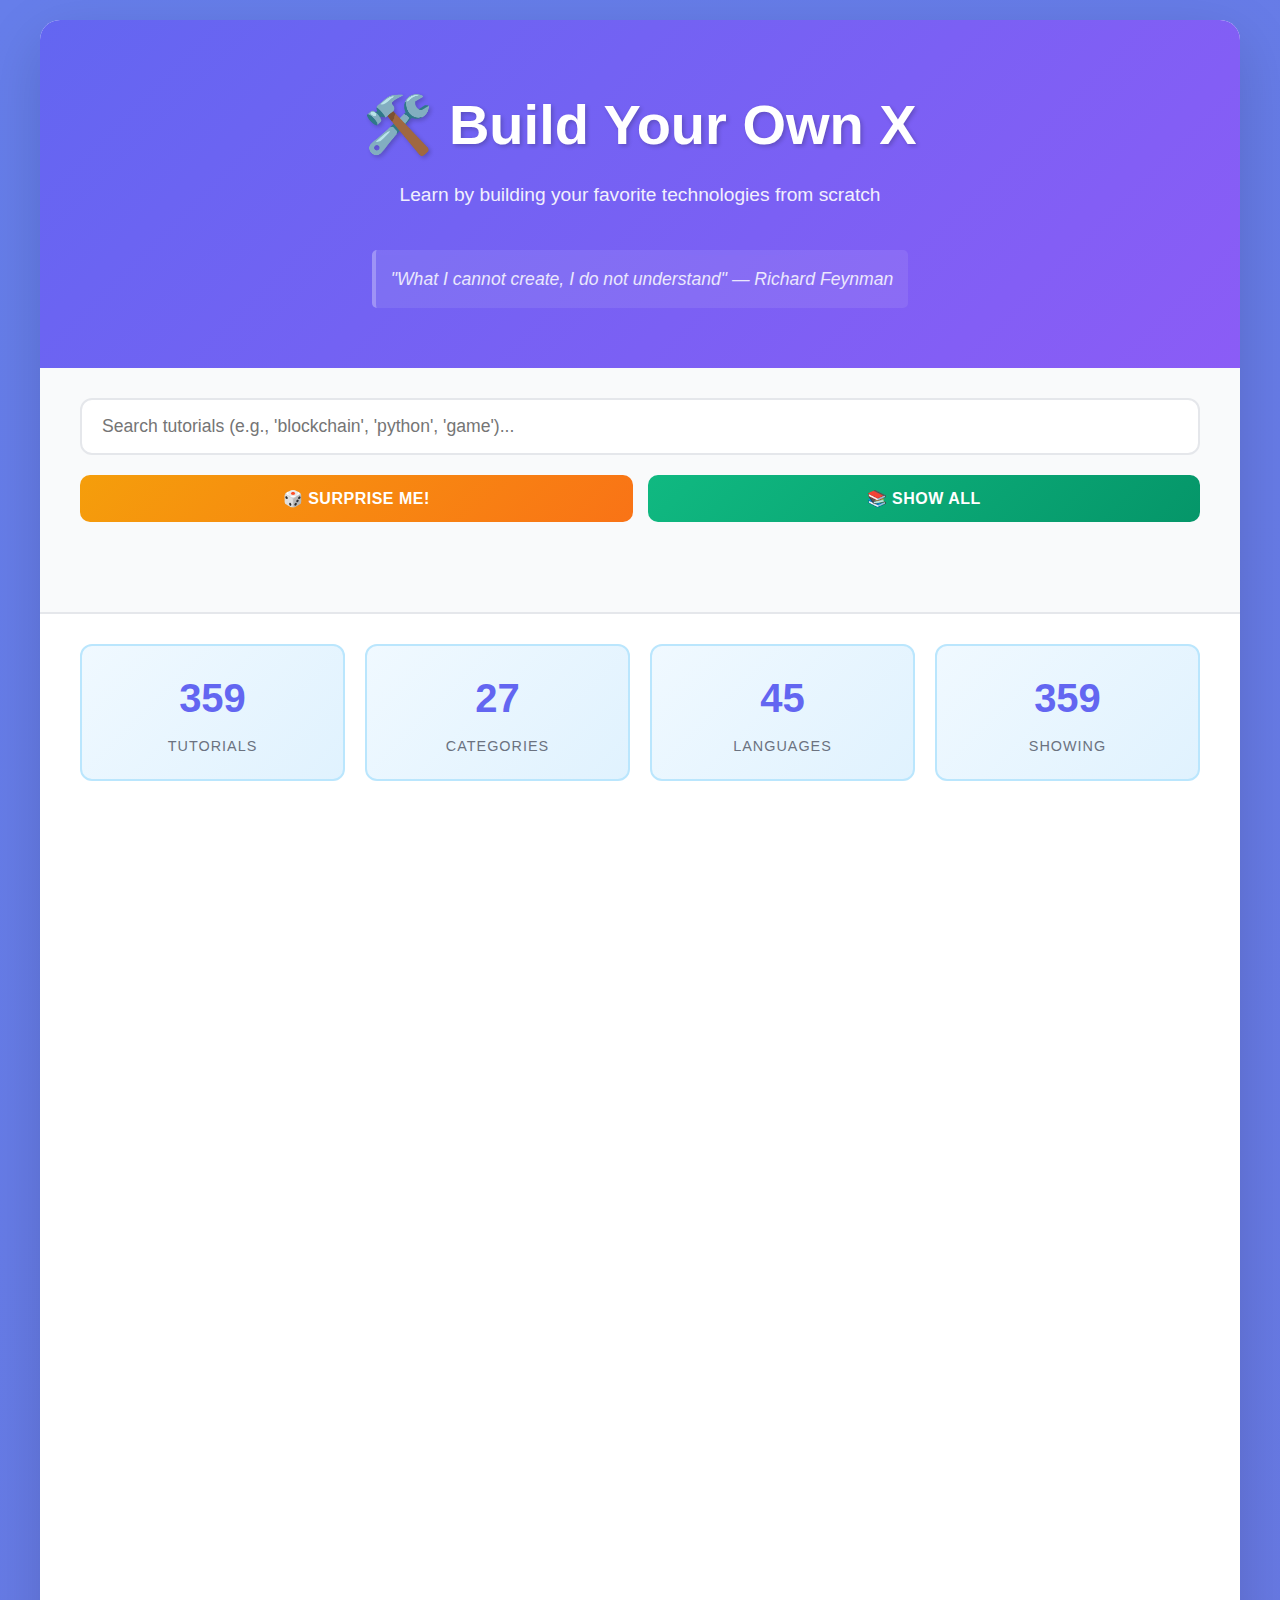
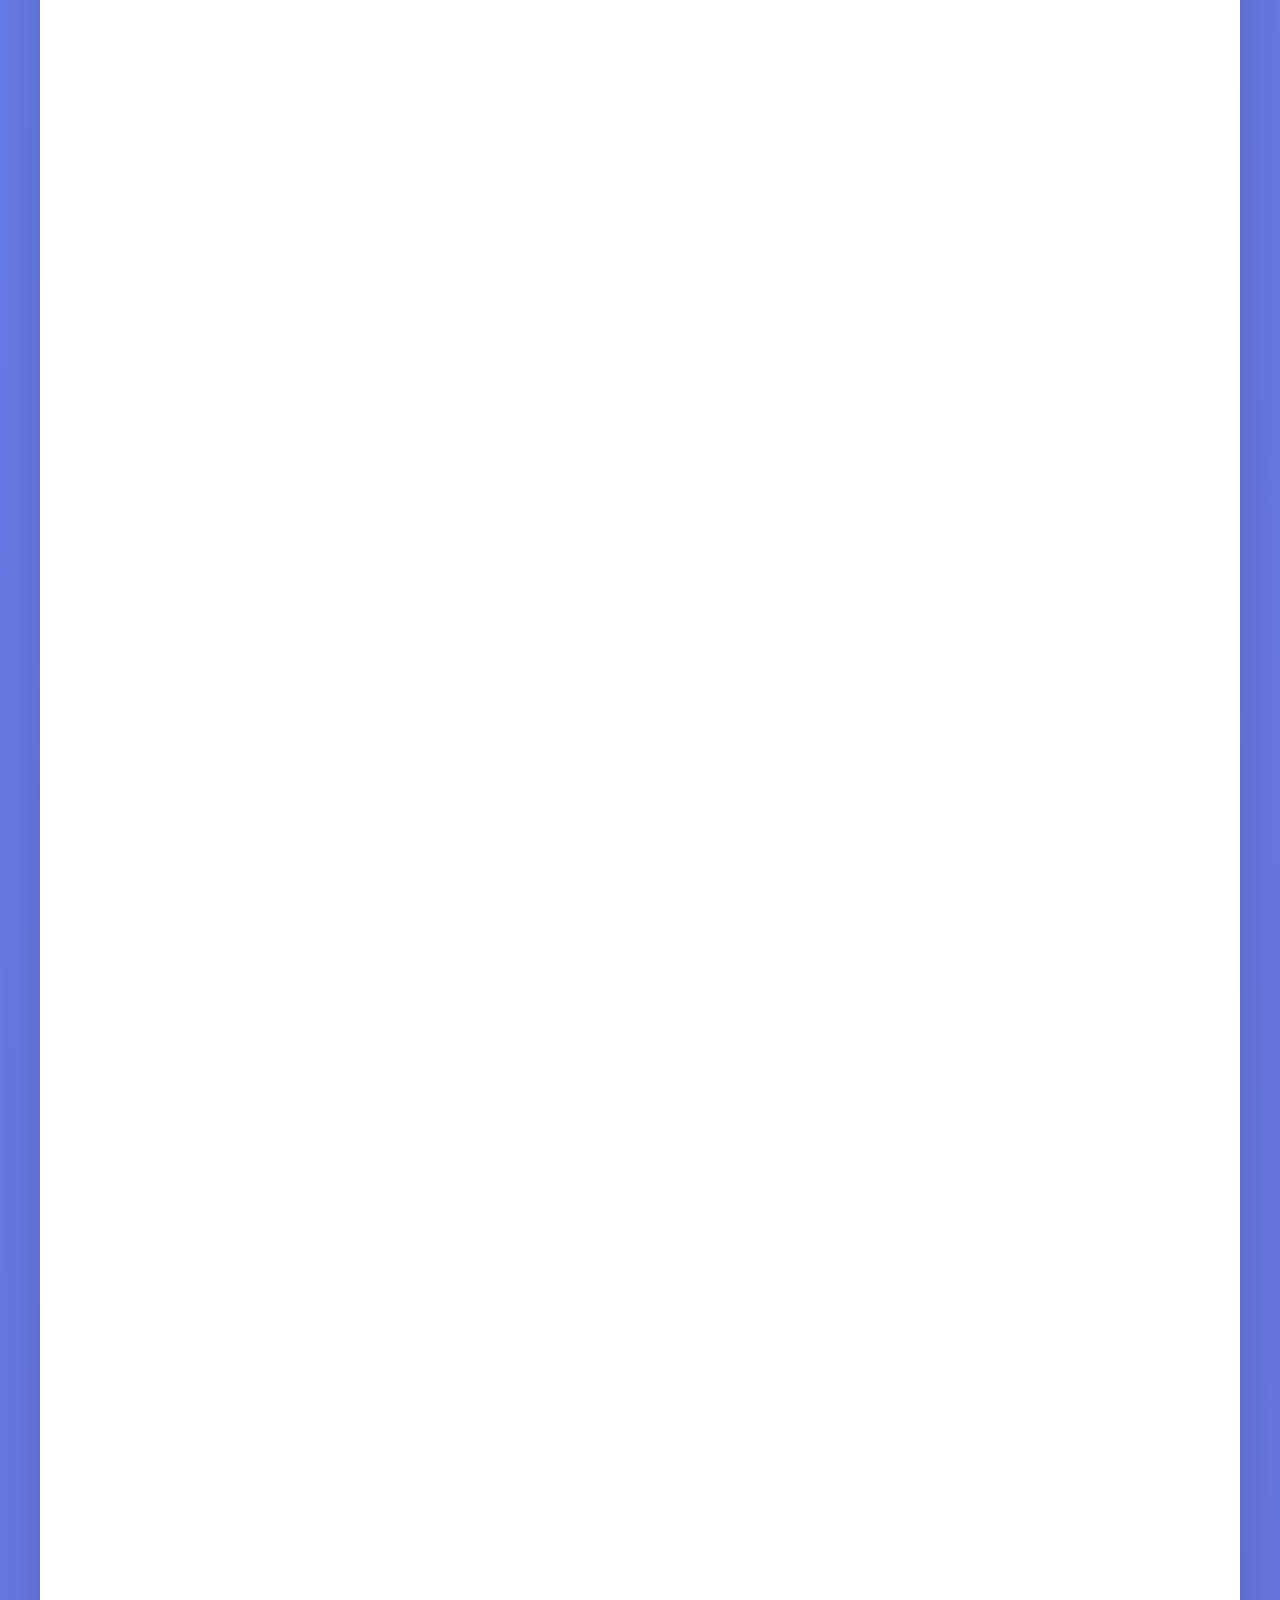
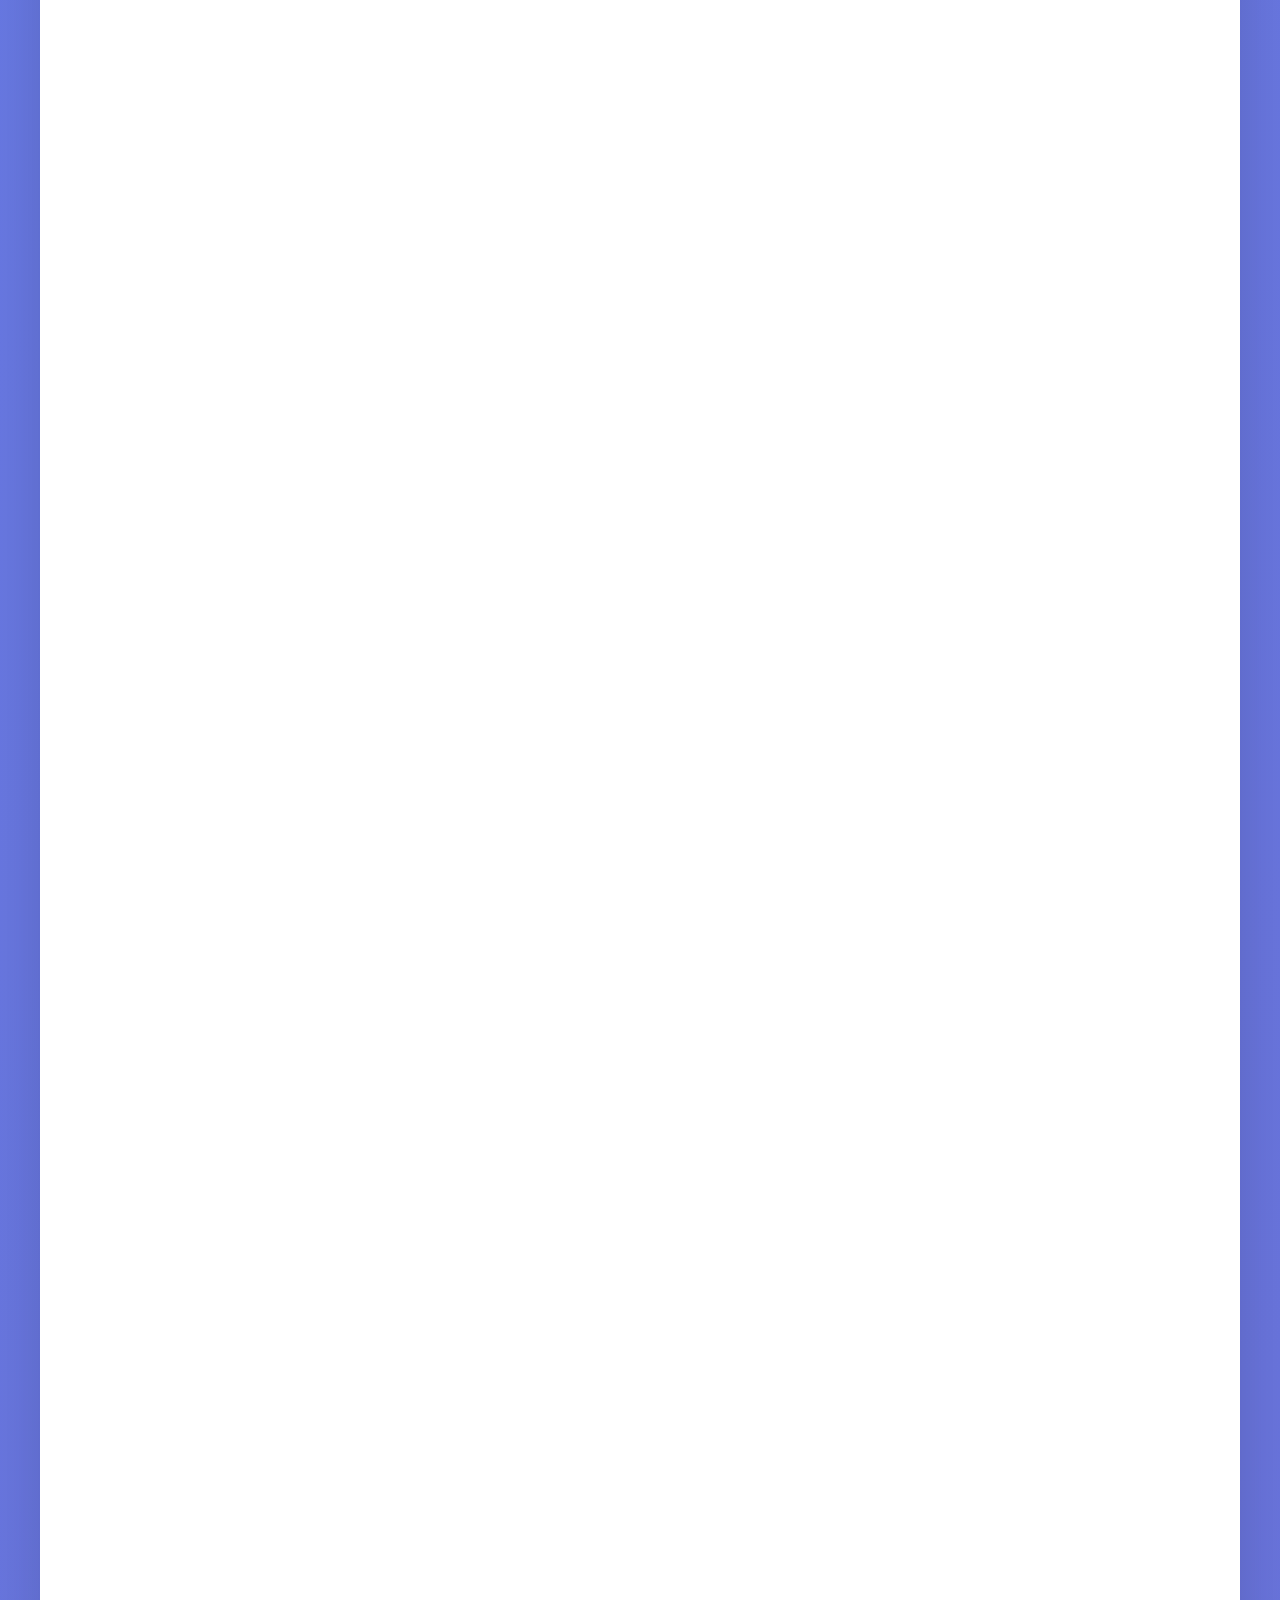
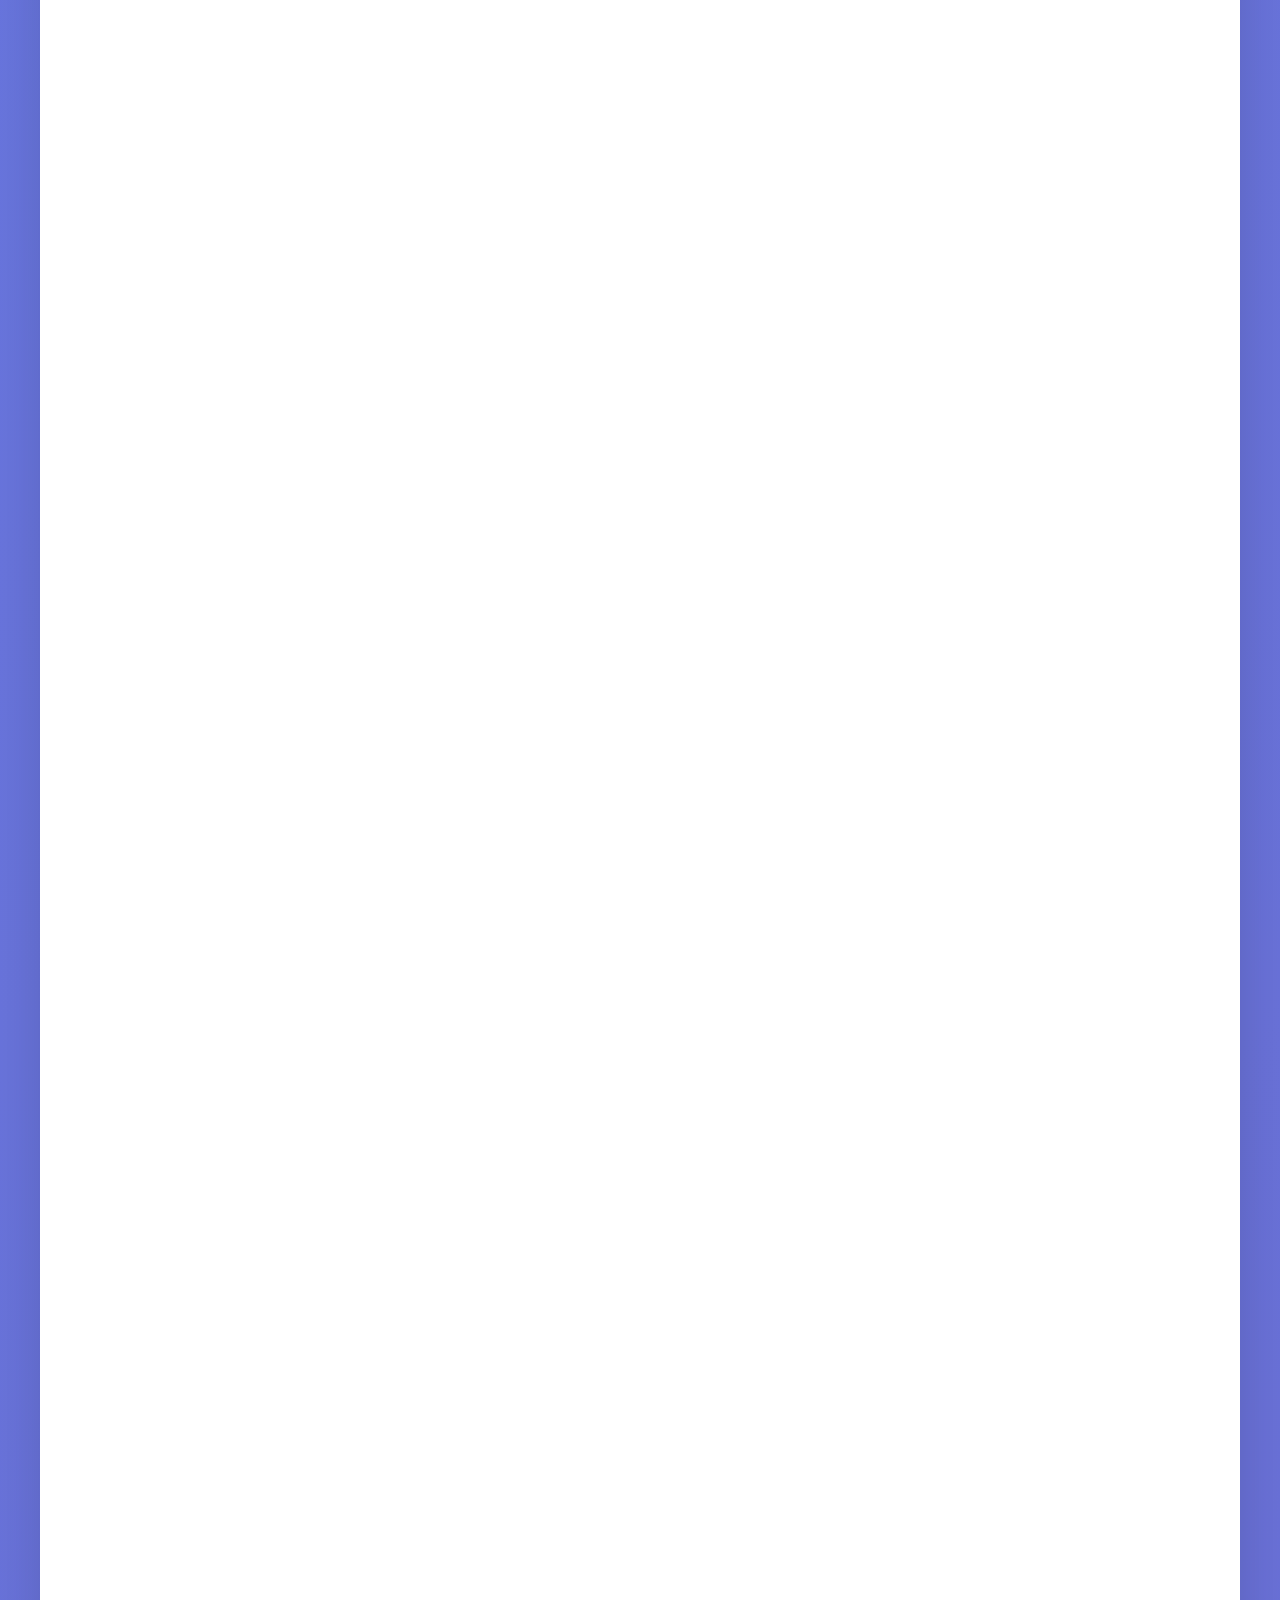
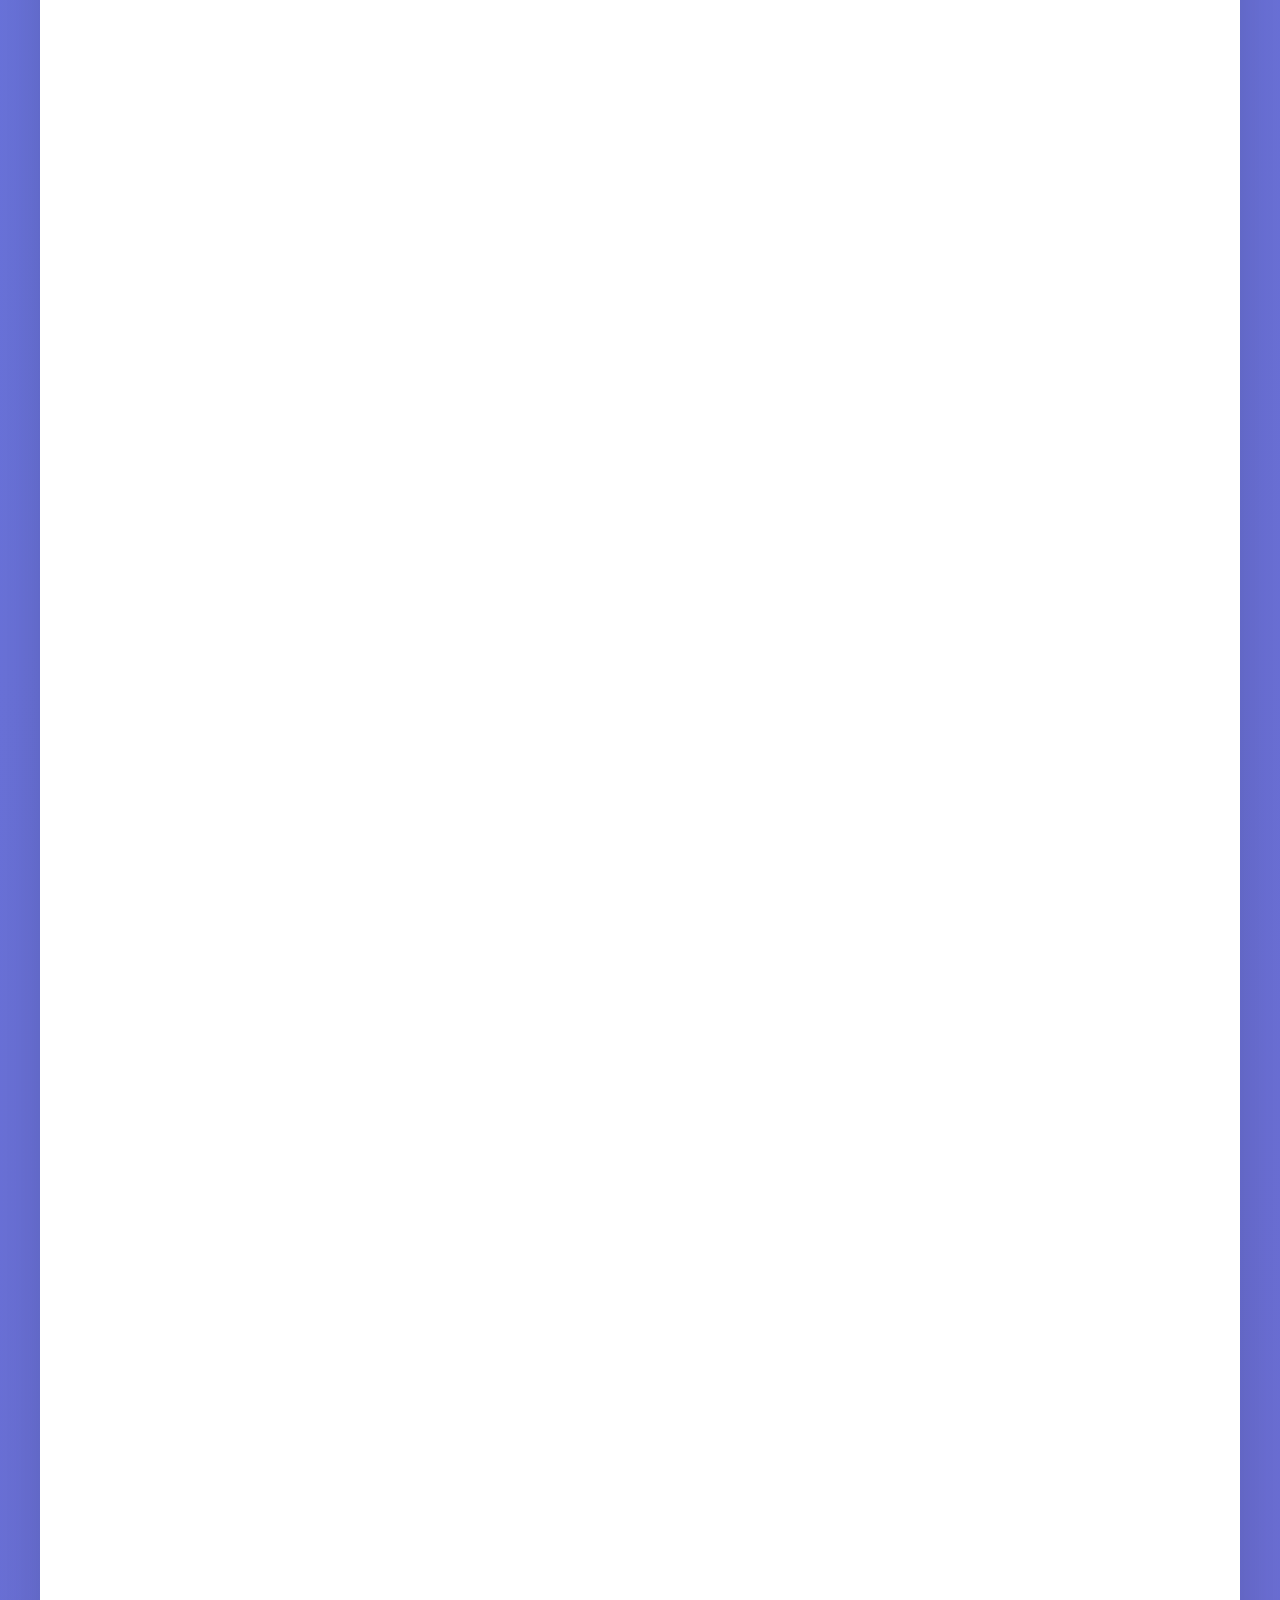
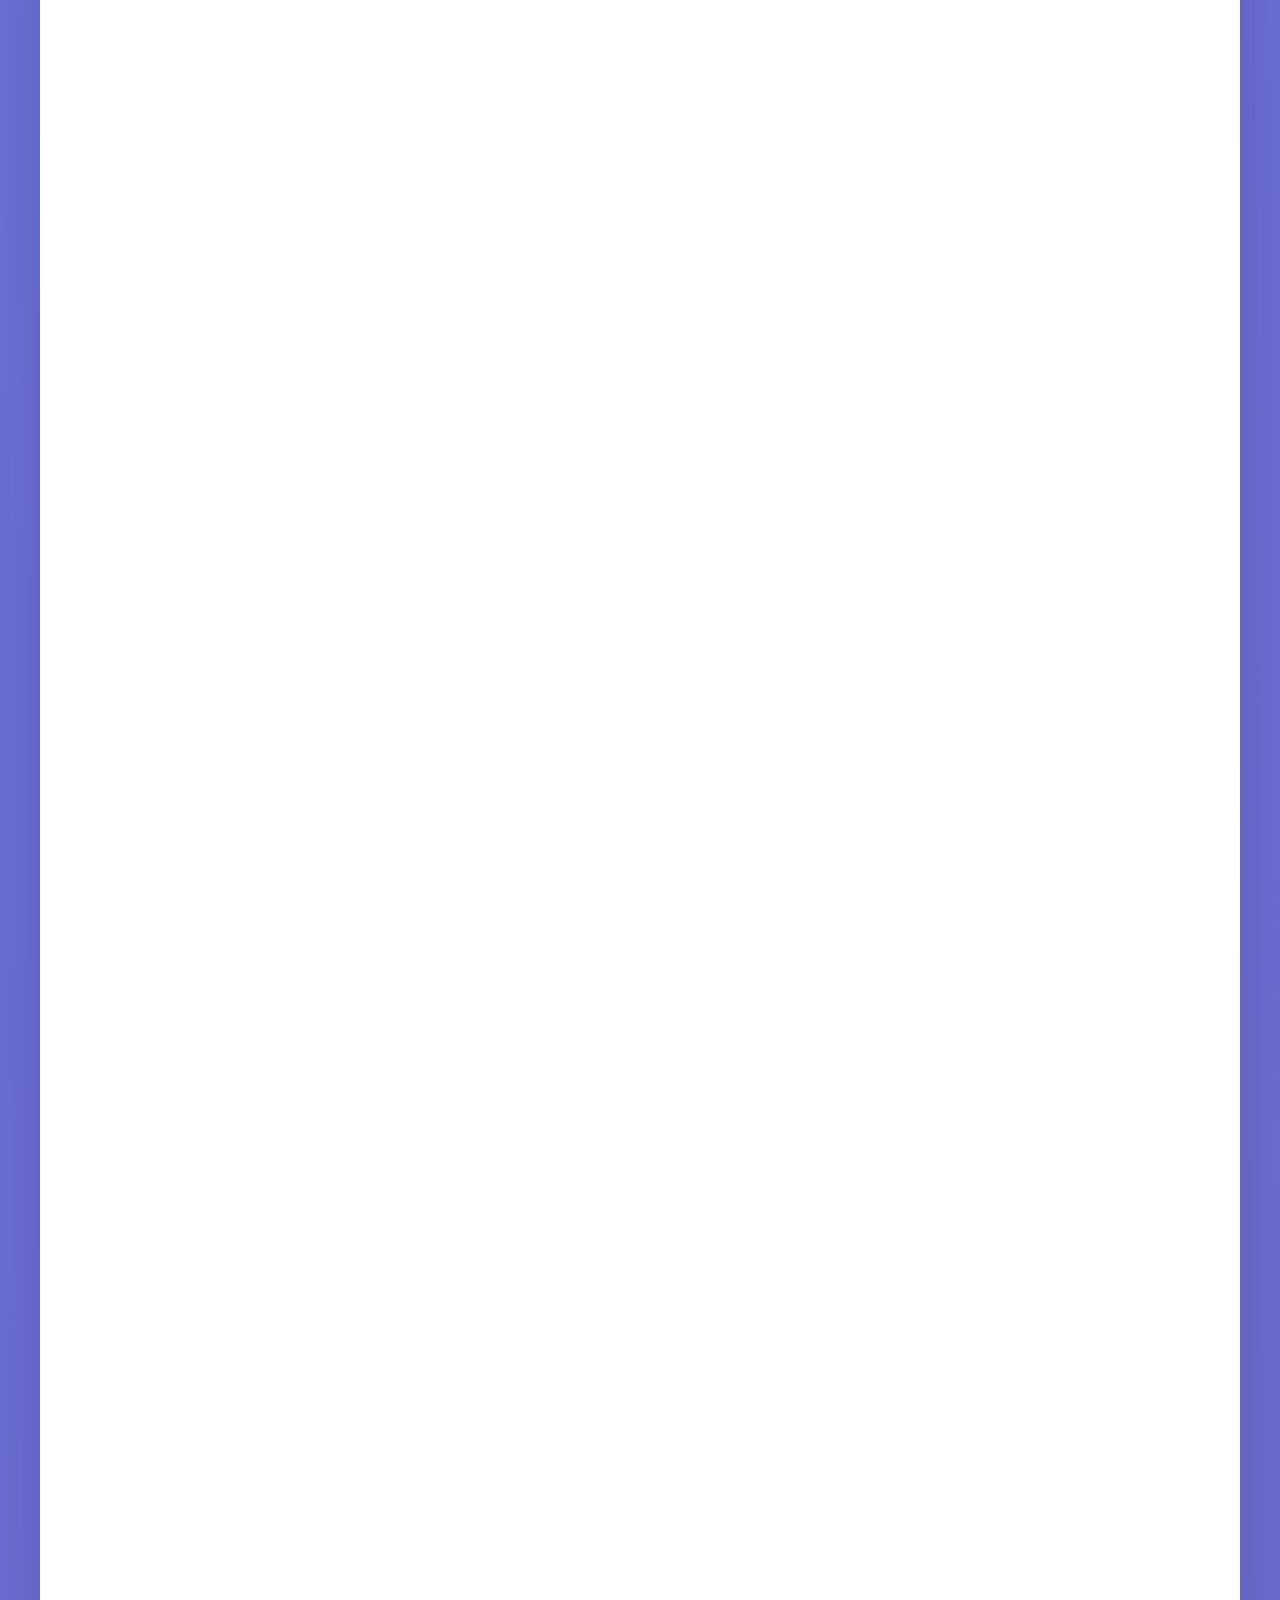
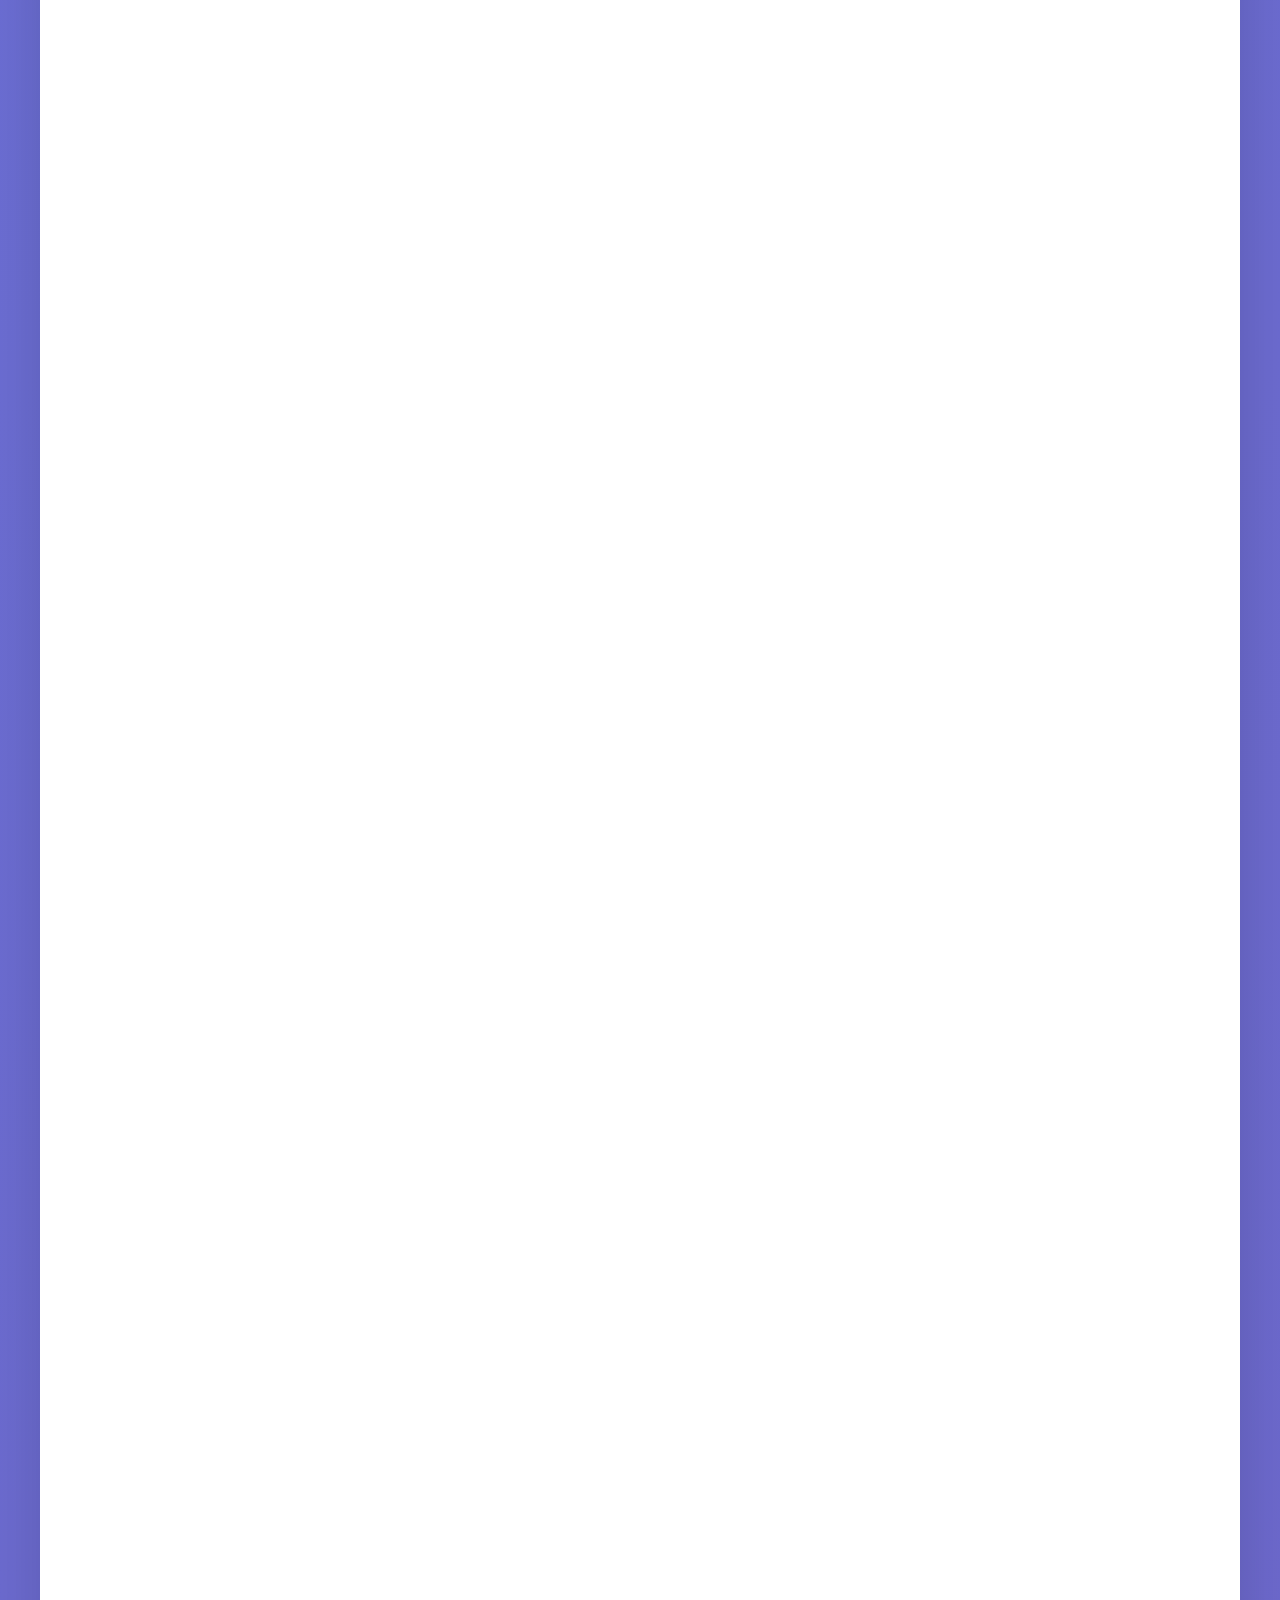
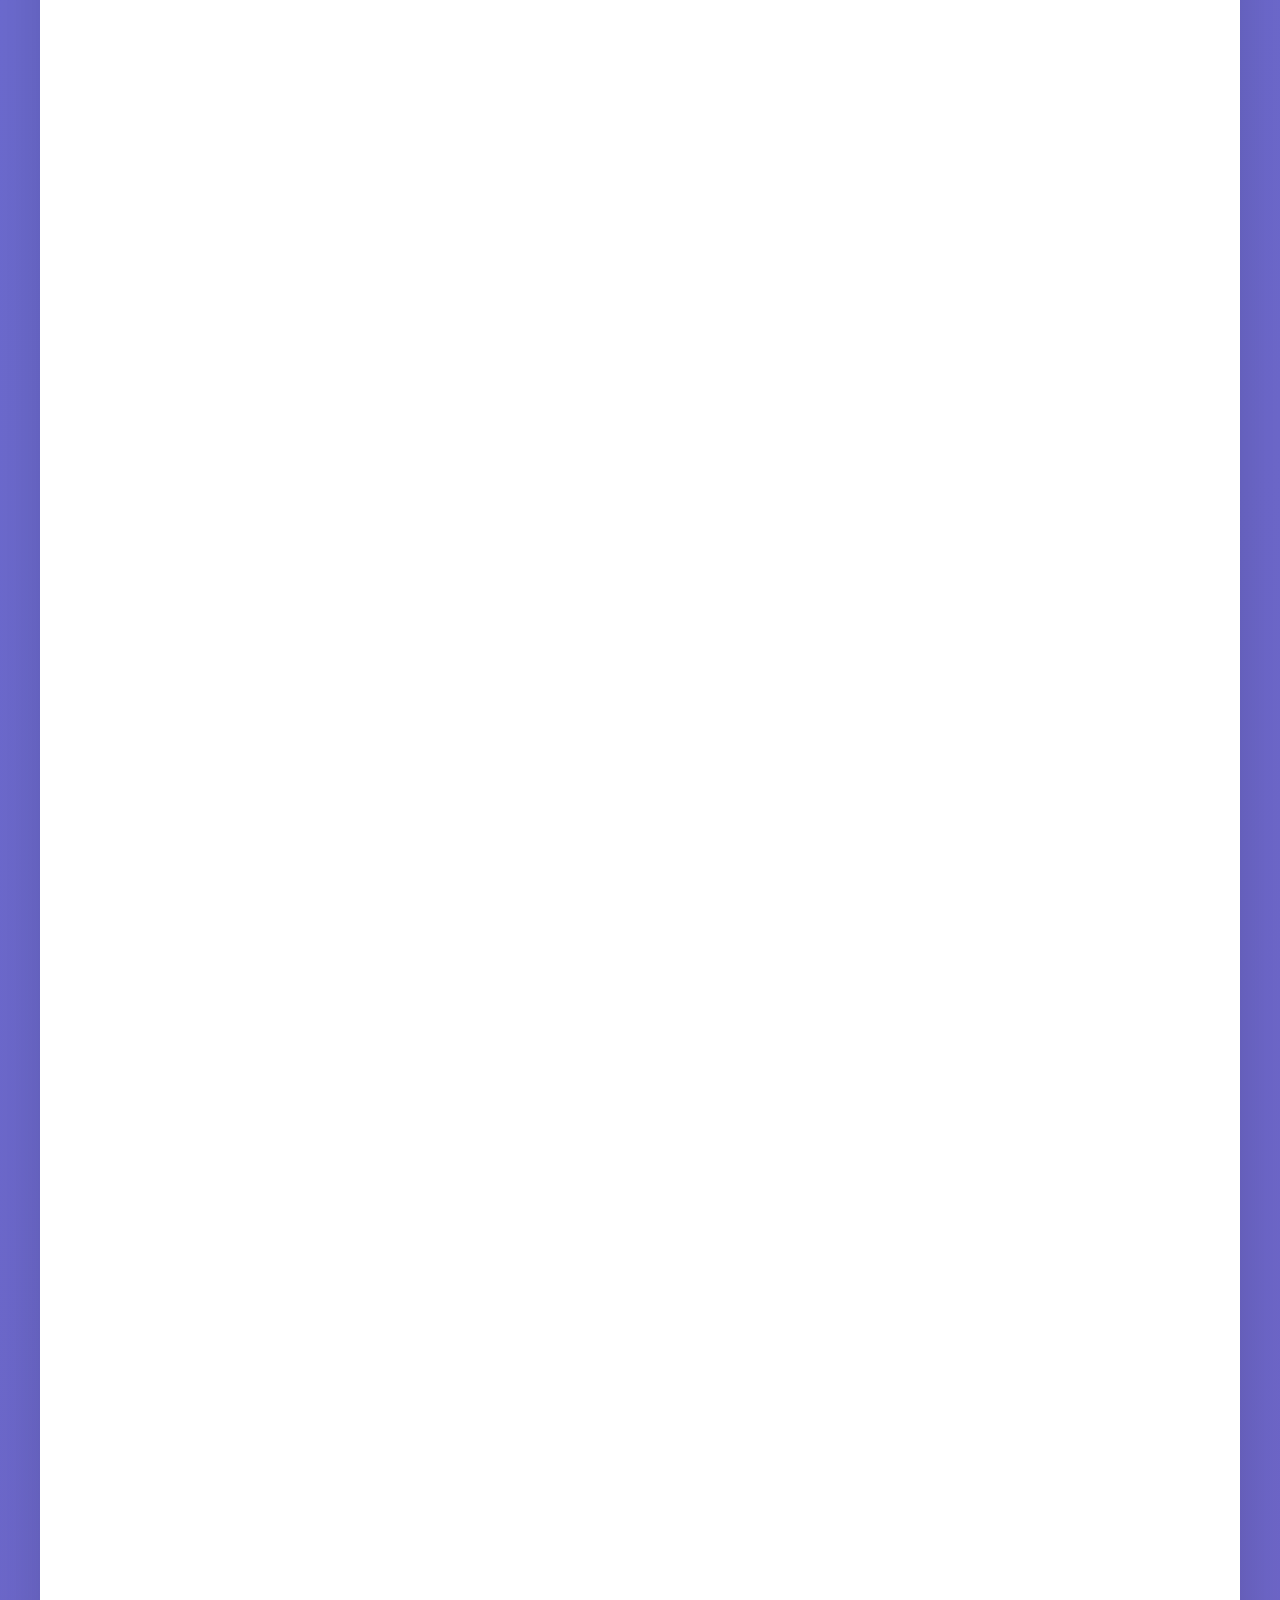
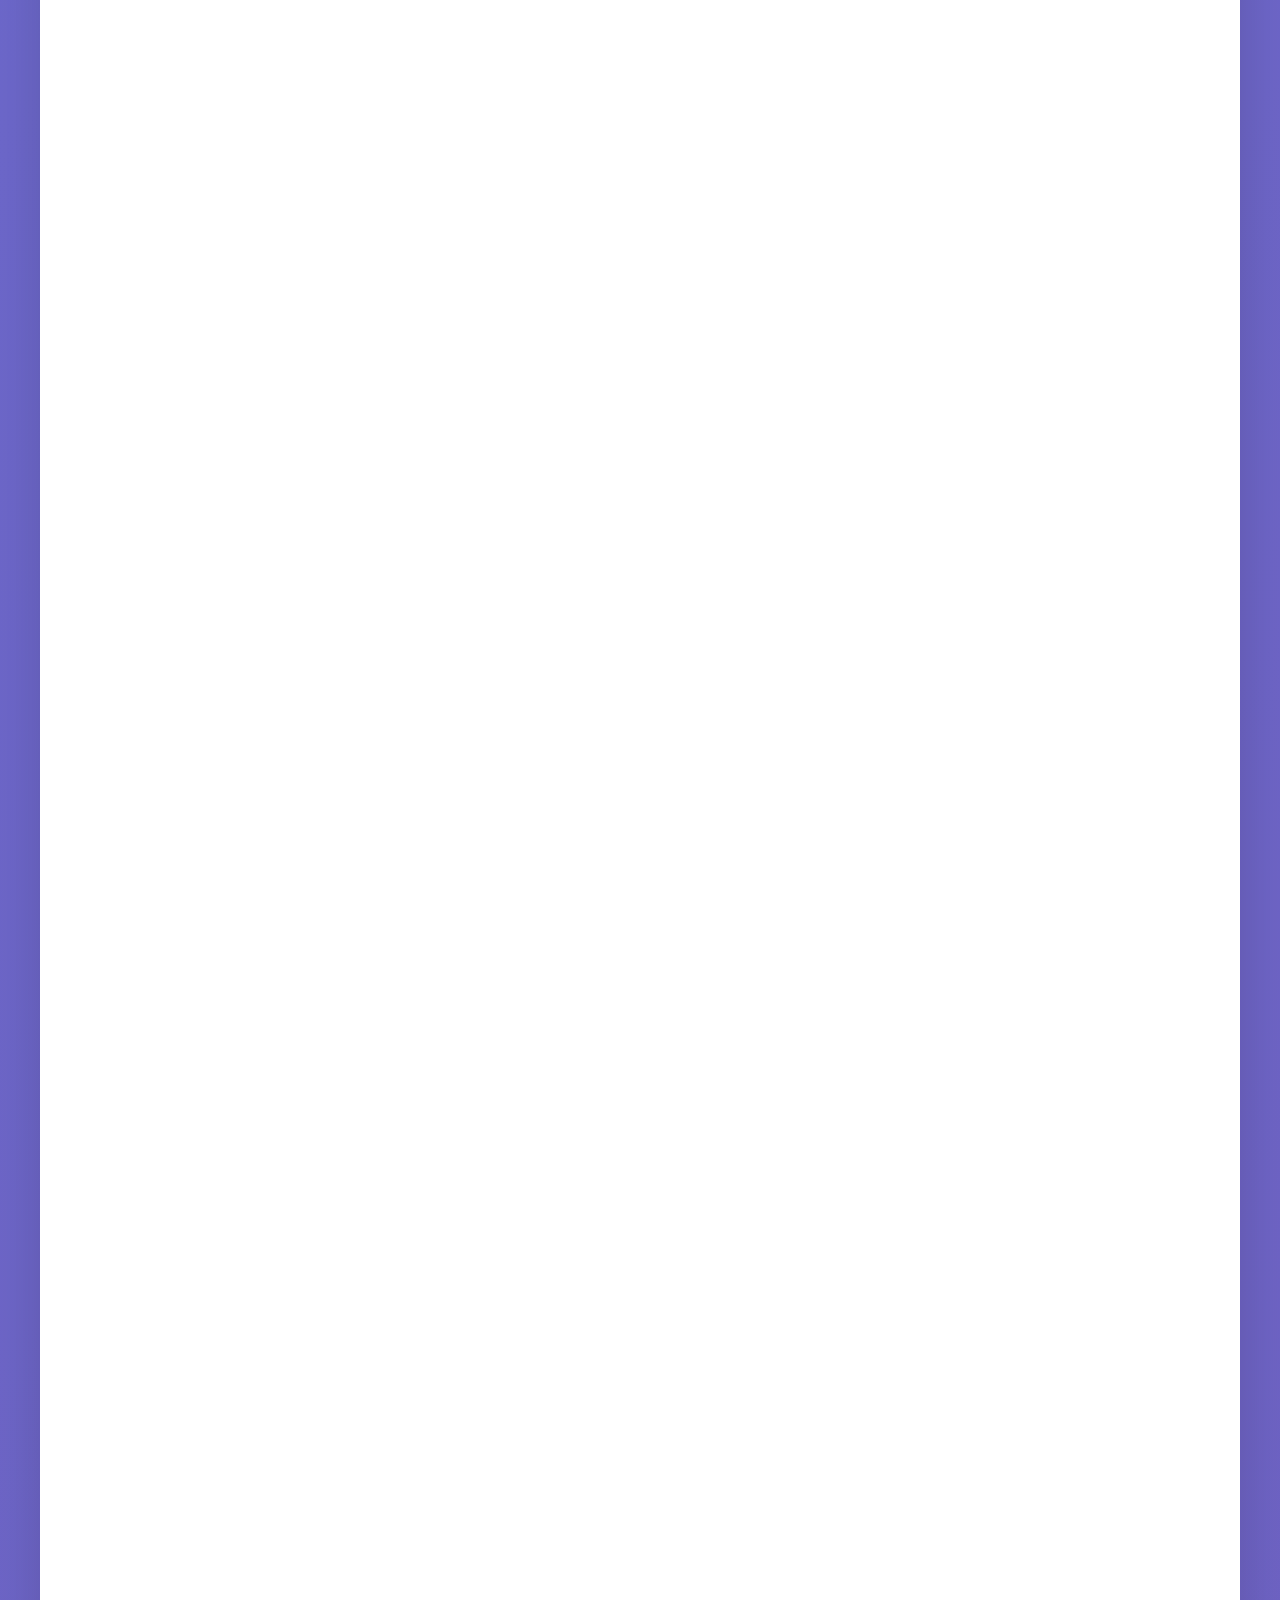
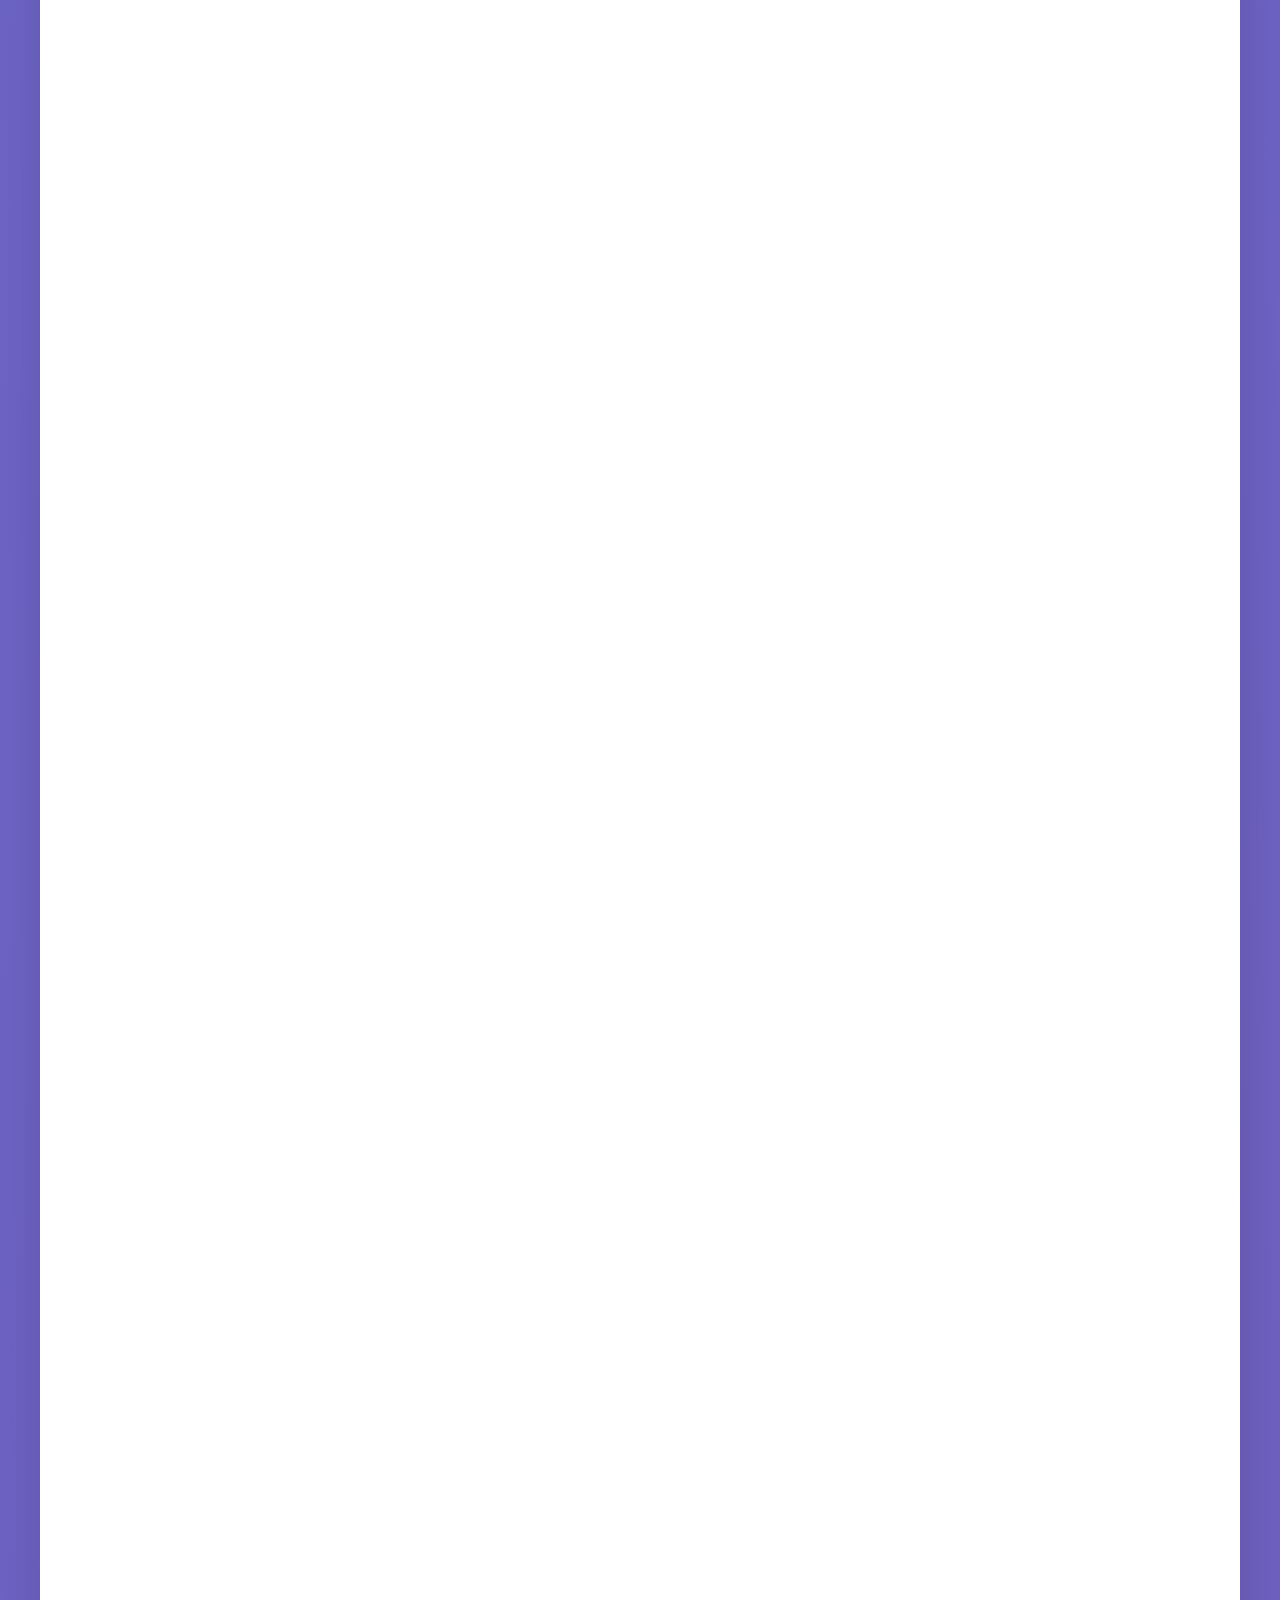
<file: index.html>
<!DOCTYPE html>
<html lang="en">
<head>
    <meta charset="UTF-8">
    <meta name="viewport" content="width=device-width, initial-scale=1.0">
    <title>Build Your Own X - Interactive Explorer</title>
    <link rel="stylesheet" href="style.css">
</head>
<body>
    <div class="container">
        <header>
            <div class="header-content">
                <h1>🛠️ Build Your Own X</h1>
                <p class="subtitle">Learn by building your favorite technologies from scratch</p>
                <blockquote>
                    <em>"What I cannot create, I do not understand"</em> — Richard Feynman
                </blockquote>
            </div>
        </header>

        <div class="controls">
            <div class="search-bar">
                <input type="text" id="searchInput" placeholder="Search tutorials (e.g., 'blockchain', 'python', 'game')...">
                <button id="clearSearch" class="clear-btn">✕</button>
            </div>
            
            <div class="action-buttons">
                <button id="surpriseBtn" class="surprise-btn">🎲 Surprise Me!</button>
                <button id="showAllBtn" class="show-all-btn">📚 Show All</button>
            </div>
            
            <div class="filter-chips" id="filterChips"></div>
        </div>

        <div class="stats" id="stats">
            <div class="stat-card">
                <span class="stat-number" id="totalTutorials">0</span>
                <span class="stat-label">Tutorials</span>
            </div>
            <div class="stat-card">
                <span class="stat-number" id="totalCategories">0</span>
                <span class="stat-label">Categories</span>
            </div>
            <div class="stat-card">
                <span class="stat-number" id="totalLanguages">0</span>
                <span class="stat-label">Languages</span>
            </div>
            <div class="stat-card">
                <span class="stat-number" id="visibleCount">0</span>
                <span class="stat-label">Showing</span>
            </div>
        </div>

        <div class="categories" id="categories"></div>

        <div class="modal" id="tutorialModal">
            <div class="modal-content">
                <span class="close-modal">&times;</span>
                <div id="modalBody"></div>
            </div>
        </div>
    </div>

    <footer>
        <p>
            Built with ❤️ | Original repository by 
            <a href="https://github.com/codecrafters-io/build-your-own-x" target="_blank">CodeCrafters</a>
        </p>
    </footer>

    <script src="app.js"></script>
</body>
</html>
</file>
<file: style.css>
* {
    margin: 0;
    padding: 0;
    box-sizing: border-box;
}

:root {
    --primary: #6366f1;
    --primary-dark: #4f46e5;
    --secondary: #8b5cf6;
    --success: #10b981;
    --warning: #f59e0b;
    --danger: #ef4444;
    --dark: #1f2937;
    --light: #f9fafb;
    --border: #e5e7eb;
    --text: #374151;
    --text-light: #6b7280;
    --shadow: rgba(0, 0, 0, 0.1);
    --shadow-lg: rgba(0, 0, 0, 0.15);
}

body {
    font-family: -apple-system, BlinkMacSystemFont, 'Segoe UI', Roboto, 'Helvetica Neue', Arial, sans-serif;
    background: linear-gradient(135deg, #667eea 0%, #764ba2 100%);
    color: var(--text);
    line-height: 1.6;
    min-height: 100vh;
    padding: 20px;
}

.container {
    max-width: 1200px;
    margin: 0 auto;
    background: white;
    border-radius: 20px;
    box-shadow: 0 20px 60px var(--shadow-lg);
    overflow: hidden;
}

header {
    background: linear-gradient(135deg, var(--primary) 0%, var(--secondary) 100%);
    color: white;
    padding: 60px 40px;
    text-align: center;
}

.header-content h1 {
    font-size: 3.5rem;
    margin-bottom: 10px;
    font-weight: 800;
    text-shadow: 2px 2px 4px rgba(0, 0, 0, 0.2);
}

.subtitle {
    font-size: 1.2rem;
    opacity: 0.9;
    margin-bottom: 20px;
}

blockquote {
    font-style: italic;
    opacity: 0.85;
    font-size: 1.1rem;
    margin-top: 20px;
    padding: 15px;
    border-left: 4px solid rgba(255, 255, 255, 0.3);
    background: rgba(255, 255, 255, 0.1);
    border-radius: 5px;
    display: inline-block;
}

.controls {
    padding: 30px 40px;
    background: var(--light);
    border-bottom: 2px solid var(--border);
}

.search-bar {
    position: relative;
    margin-bottom: 20px;
}

.search-bar input {
    width: 100%;
    padding: 16px 50px 16px 20px;
    font-size: 1.1rem;
    border: 2px solid var(--border);
    border-radius: 12px;
    outline: none;
    transition: all 0.3s ease;
}

.search-bar input:focus {
    border-color: var(--primary);
    box-shadow: 0 0 0 3px rgba(99, 102, 241, 0.1);
}

.clear-btn {
    position: absolute;
    right: 10px;
    top: 50%;
    transform: translateY(-50%);
    background: var(--text-light);
    color: white;
    border: none;
    width: 30px;
    height: 30px;
    border-radius: 50%;
    cursor: pointer;
    font-size: 1.2rem;
    display: none;
    align-items: center;
    justify-content: center;
    transition: all 0.2s ease;
}

.clear-btn:hover {
    background: var(--danger);
    transform: translateY(-50%) scale(1.1);
}

.clear-btn.show {
    display: flex;
}

.action-buttons {
    display: flex;
    gap: 15px;
    margin-bottom: 20px;
}

.action-buttons button {
    flex: 1;
    padding: 14px 24px;
    font-size: 1rem;
    font-weight: 600;
    border: none;
    border-radius: 10px;
    cursor: pointer;
    transition: all 0.3s ease;
    text-transform: uppercase;
    letter-spacing: 0.5px;
}

.surprise-btn {
    background: linear-gradient(135deg, var(--warning) 0%, #f97316 100%);
    color: white;
}

.surprise-btn:hover {
    transform: translateY(-2px);
    box-shadow: 0 5px 15px rgba(245, 158, 11, 0.3);
}

.show-all-btn {
    background: linear-gradient(135deg, var(--success) 0%, #059669 100%);
    color: white;
}

.show-all-btn:hover {
    transform: translateY(-2px);
    box-shadow: 0 5px 15px rgba(16, 185, 129, 0.3);
}

.filter-chips {
    display: flex;
    flex-wrap: wrap;
    gap: 10px;
    min-height: 40px;
}

.chip {
    padding: 8px 16px;
    background: white;
    border: 2px solid var(--primary);
    color: var(--primary);
    border-radius: 20px;
    font-size: 0.9rem;
    font-weight: 600;
    cursor: pointer;
    transition: all 0.2s ease;
    display: inline-flex;
    align-items: center;
    gap: 8px;
}

.chip:hover {
    background: var(--primary);
    color: white;
    transform: scale(1.05);
}

.chip.active {
    background: var(--primary);
    color: white;
}

.stats {
    display: grid;
    grid-template-columns: repeat(auto-fit, minmax(150px, 1fr));
    gap: 20px;
    padding: 30px 40px;
    background: white;
}

.stat-card {
    text-align: center;
    padding: 20px;
    background: linear-gradient(135deg, #f0f9ff 0%, #e0f2fe 100%);
    border-radius: 12px;
    border: 2px solid #bae6fd;
}

.stat-number {
    display: block;
    font-size: 2.5rem;
    font-weight: 800;
    color: var(--primary);
    margin-bottom: 5px;
}

.stat-label {
    display: block;
    font-size: 0.9rem;
    color: var(--text-light);
    text-transform: uppercase;
    letter-spacing: 1px;
}

.categories {
    padding: 40px;
}

.category {
    margin-bottom: 40px;
    opacity: 0;
    animation: fadeIn 0.5s forwards;
}

@keyframes fadeIn {
    to {
        opacity: 1;
    }
}

.category-header {
    display: flex;
    align-items: center;
    gap: 15px;
    margin-bottom: 20px;
    padding-bottom: 10px;
    border-bottom: 3px solid var(--primary);
    cursor: pointer;
    transition: all 0.3s ease;
}

.category-header:hover {
    transform: translateX(10px);
}

.category-icon {
    font-size: 2rem;
}

.category-title {
    font-size: 1.8rem;
    font-weight: 700;
    color: var(--dark);
    flex: 1;
}

.category-count {
    background: var(--primary);
    color: white;
    padding: 5px 15px;
    border-radius: 20px;
    font-size: 0.9rem;
    font-weight: 600;
}

.category-toggle {
    font-size: 1.5rem;
    color: var(--text-light);
    transition: transform 0.3s ease;
}

.category-toggle.collapsed {
    transform: rotate(-90deg);
}

.tutorials {
    display: grid;
    grid-template-columns: repeat(auto-fill, minmax(300px, 1fr));
    gap: 20px;
    margin-top: 20px;
}

.tutorial-card {
    background: white;
    border: 2px solid var(--border);
    border-radius: 12px;
    padding: 20px;
    cursor: pointer;
    transition: all 0.3s ease;
    position: relative;
    overflow: hidden;
}

.tutorial-card::before {
    content: '';
    position: absolute;
    top: 0;
    left: 0;
    width: 4px;
    height: 100%;
    background: var(--primary);
    transform: scaleY(0);
    transition: transform 0.3s ease;
}

.tutorial-card:hover::before {
    transform: scaleY(1);
}

.tutorial-card:hover {
    transform: translateY(-5px);
    box-shadow: 0 10px 30px var(--shadow);
    border-color: var(--primary);
}

.tutorial-card.highlight {
    animation: pulse 1.5s ease-in-out;
    border-color: var(--warning);
    background: linear-gradient(135deg, #fff7ed 0%, #ffedd5 100%);
}

@keyframes pulse {
    0%, 100% {
        transform: scale(1);
    }
    50% {
        transform: scale(1.05);
    }
}

.tutorial-language {
    display: inline-block;
    background: var(--primary);
    color: white;
    padding: 4px 12px;
    border-radius: 6px;
    font-size: 0.85rem;
    font-weight: 600;
    margin-bottom: 10px;
}

.tutorial-title {
    font-size: 1.1rem;
    color: var(--dark);
    margin-bottom: 10px;
    line-height: 1.4;
}

.tutorial-link {
    color: var(--primary);
    text-decoration: none;
    font-size: 0.9rem;
    display: inline-flex;
    align-items: center;
    gap: 5px;
    margin-top: 10px;
}

.tutorial-link:hover {
    text-decoration: underline;
}

.modal {
    display: none;
    position: fixed;
    z-index: 1000;
    left: 0;
    top: 0;
    width: 100%;
    height: 100%;
    background-color: rgba(0, 0, 0, 0.7);
    animation: fadeIn 0.3s;
}

.modal-content {
    background-color: white;
    margin: 5% auto;
    padding: 40px;
    border-radius: 20px;
    max-width: 600px;
    position: relative;
    animation: slideIn 0.3s;
}

@keyframes slideIn {
    from {
        transform: translateY(-50px);
        opacity: 0;
    }
    to {
        transform: translateY(0);
        opacity: 1;
    }
}

.close-modal {
    position: absolute;
    right: 20px;
    top: 20px;
    font-size: 2rem;
    font-weight: bold;
    color: var(--text-light);
    cursor: pointer;
    transition: color 0.3s ease;
}

.close-modal:hover {
    color: var(--danger);
}

.modal h2 {
    color: var(--primary);
    margin-bottom: 20px;
    font-size: 2rem;
}

.modal p {
    margin-bottom: 15px;
    line-height: 1.8;
}

.modal a {
    color: var(--primary);
    font-weight: 600;
    text-decoration: none;
}

.modal a:hover {
    text-decoration: underline;
}

footer {
    text-align: center;
    padding: 20px;
    color: white;
    margin-top: 20px;
}

footer a {
    color: white;
    text-decoration: underline;
}

.empty-state {
    text-align: center;
    padding: 60px 40px;
    color: var(--text-light);
}

.empty-state-icon {
    font-size: 4rem;
    margin-bottom: 20px;
}

.empty-state-text {
    font-size: 1.5rem;
    font-weight: 600;
}

/* Responsive */
@media (max-width: 768px) {
    body {
        padding: 10px;
    }

    .header-content h1 {
        font-size: 2rem;
    }

    .subtitle {
        font-size: 1rem;
    }

    .controls, .stats, .categories {
        padding: 20px;
    }

    .tutorials {
        grid-template-columns: 1fr;
    }

    .action-buttons {
        flex-direction: column;
    }

    .stat-number {
        font-size: 2rem;
    }
}
</file>
